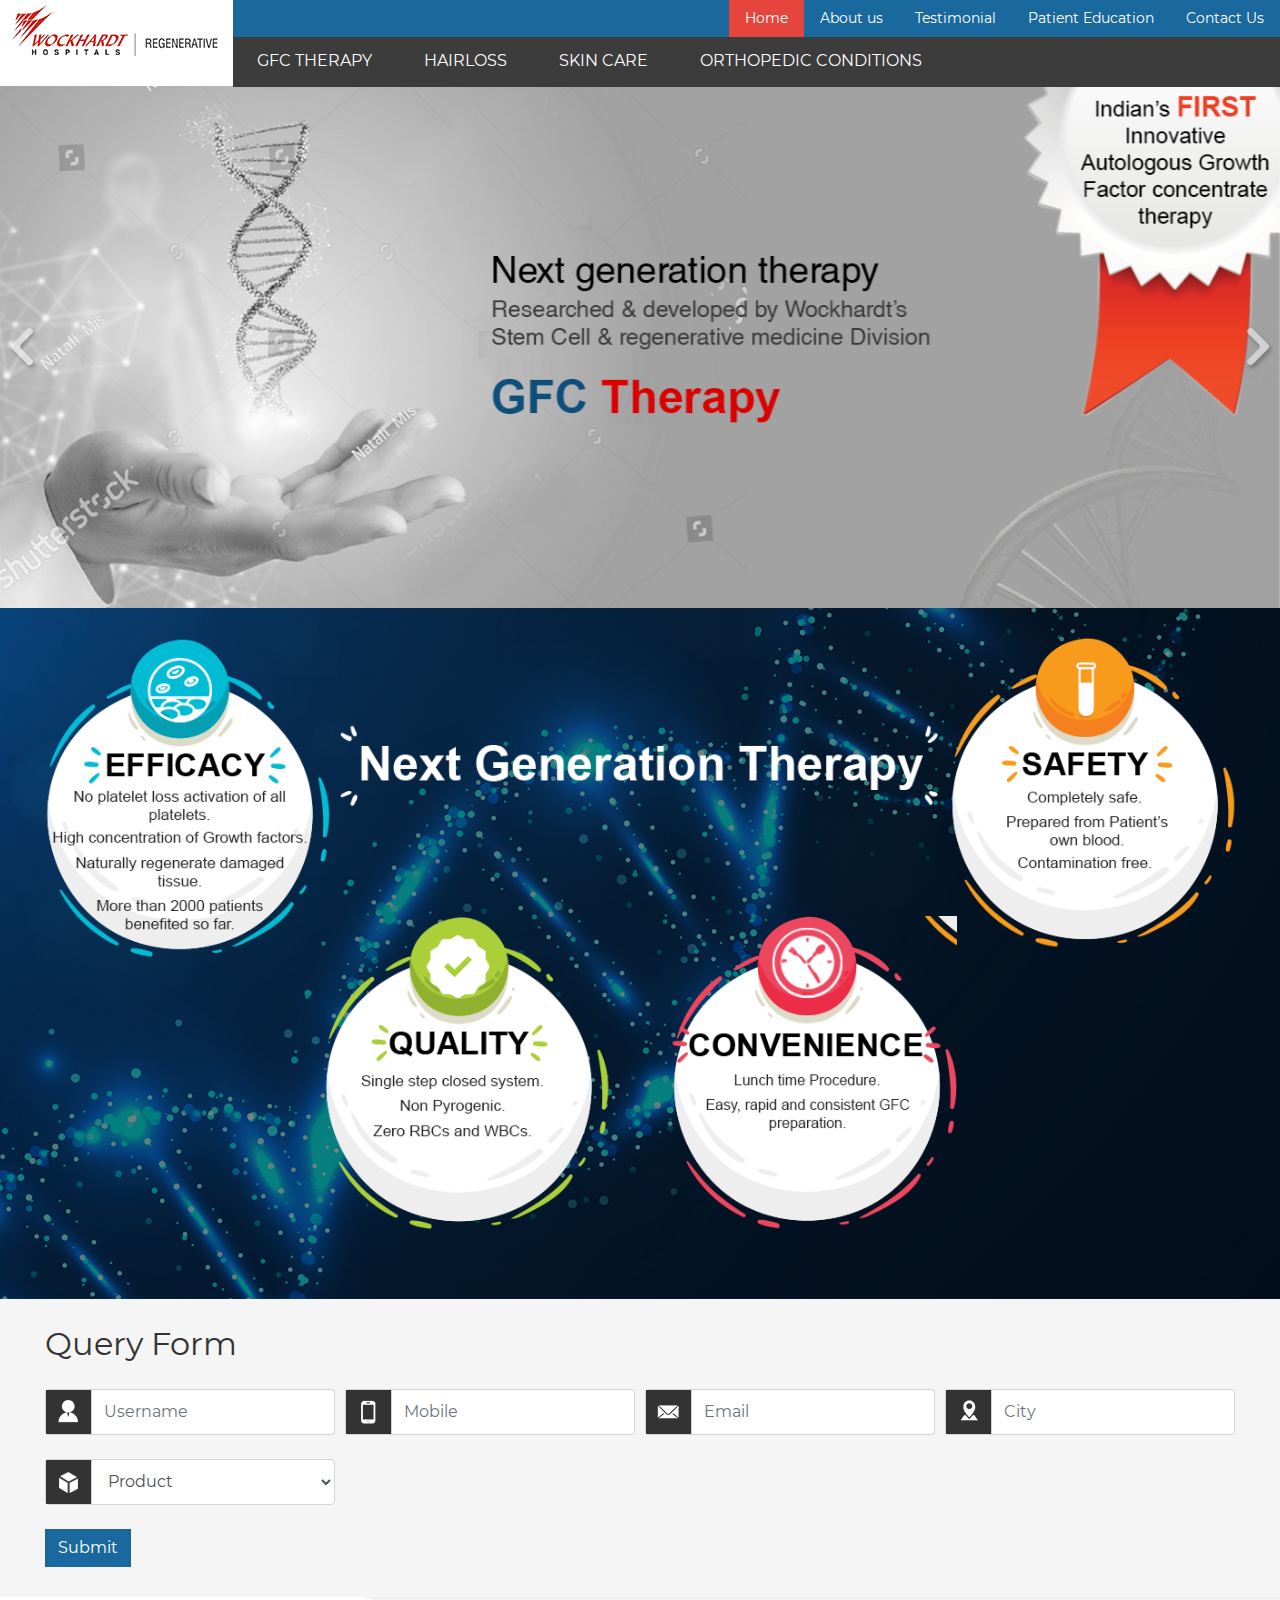
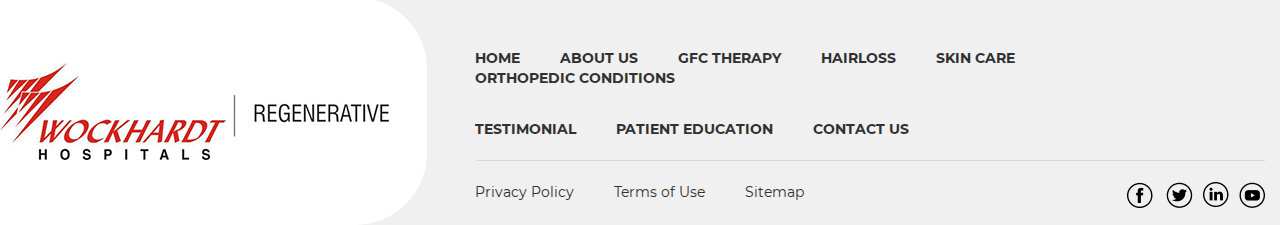
<file: index.html>
<!DOCTYPE html>
<html>
  <head>
    <meta charset="utf-8" />
    <title>Wockhardt</title>

    <link href="css/stylesheet.css" rel="stylesheet" type="text/css" />
  </head>

  <body>
    <nav class="navbar navbar-expand-lg navbar-dark static-top">
      <div class="container-fluid no-gutters">
        <a class="navbar-brand" href="#">
          <img src="./img/home/logo.jpg" alt="" />
        </a>
        <button
          class="navbar-toggler"
          type="button"
          data-toggle="collapse"
          data-target="#navbarResponsive"
          aria-controls="navbarResponsive"
          aria-expanded="false"
          aria-label="Toggle navigation"
        >
          <span class="navbar-toggler-icon"></span>
        </button>
        <div class="collapse navbar-collapse" id="navbarResponsive">
          <ul class="navbar-nav ml-auto">
            <li class="nav-item active ">
              <a class="nav-link" href="index.html" id="navbarDropdown">
                Home
              </a>
              <div class="dropdown-menu" aria-labelledby="navbarDropdown">
                <a class="dropdown-item" href="01gfc-therapy.html"
                  >GFC THERAPY</a
                >
                <a class="dropdown-item" href="#">HAIRLOSS</a>
                <a class="dropdown-item" href="#">SKIN CARE</a>
                <a class="dropdown-item" href="#">ORTHOPEDIC CONDITIONS</a>
              </div>
            </li>

            <li class="nav-item">
              <a class="nav-link" href="#">About us</a>
            </li>
            <li class="nav-item">
              <a class="nav-link" href="#">Testimonial</a>
            </li>
            <li class="nav-item">
              <a class="nav-link" href="#">Patient Education</a>
            </li>
            <li class="nav-item">
              <a class="nav-link" href="#">Contact Us</a>
            </li>
          </ul>
        </div>
      </div>
    </nav>
    <div
      id="carouselExampleControls"
      class="carousel slide"
      data-ride="carousel"
    >
      <div class="carousel-inner">
        <div class="carousel-item active">
          <img
            class="d-block w-100"
            src="./img/home/Banner01.png"
            alt="First slide"
          />
        </div>
        <div class="carousel-item">
          <img
            class="d-block w-100"
            src="./img/home/Banner02.png"
            alt="First slide"
          />
        </div>
        <div class="carousel-item">
          <img
            class="d-block w-100"
            src="./img/home/Banner03.png"
            alt="First slide"
          />
        </div>
        <div class="carousel-item">
          <img
            class="d-block w-100"
            src="./img/home/Banner04.png"
            alt="First slide"
          />
        </div>
      </div>
      <a
        class="carousel-control-prev"
        href="#carouselExampleControls"
        role="button"
        data-slide="prev"
        ><img src="./img/home/Previous.png" alt="Previous" />
        <!-- <span class="carousel-control-prev-icon" aria-hidden="true"></span> -->
        <span class="sr-only">Previous</span>
      </a>
      <a
        class="carousel-control-next"
        href="#carouselExampleControls"
        role="button"
        data-slide="next"
        ><img src="./img/home/Next.png" alt="Next" />
        <!-- <span class="carousel-control-next-icon" aria-hidden="true"></span> -->
        <span class="sr-only">Next</span>
      </a>
    </div>
    <div class="container-fluid next-gen-therapy">
      <!-- <img
        src="./img/home/HomePageGFC_Crops.png"
        class="img-fluid"
        alt="Responsive image"
      /> -->
      <div class="text1 col-md-6">
        <img
          src="./img/home/NG_Therapy.png"
          class="img-fluid"
          alt="Responsive image"
        />
      </div>
      <div class="img1 col-md-3">
        <img
          src="./img/home/NG_Therapy_01.png"
          class="img-fluid"
          alt="Responsive image"
        />
      </div>
      <div class="img2 col-md-3">
        <img
          src="./img/home/NG_Therapy_02.png"
          class="img-fluid"
          alt="Responsive image"
        />
      </div>
      <div class="img3 col-md-3">
        <img
          src="./img/home/NG_Therapy_03.png"
          class="img-fluid"
          alt="Responsive image"
        />
      </div>
      <div class="img4 col-md-3">
        <img
          src="./img/home/NG_Therapy_04.png"
          class="img-fluid"
          alt="Responsive image"
        />
      </div>
    </div>
    <div class="container-fluid query-form">
      <form class="col-md-12">
        <h2>Query Form</h2>
        <div class="form-row">
          <div class="form-group col-md-3">
            <!-- <label for="inputEmail4">Email</label> -->
            <div class="input-group mb-2">
              <div class="input-group-prepend">
                <div class="input-group-text">
                  <img src="./img/home/HomePageGFC_Crops_22.jpg" alt="Name" />
                </div>
              </div>
              <input
                type="text"
                class="form-control"
                id="inlineFormInputGroup"
                placeholder="Username"
              />
            </div>
          </div>
          <div class="form-group col-md-3">
            <!-- <label for="inputEmail4">Email</label> -->
            <div class="input-group mb-2">
              <div class="input-group-prepend">
                <div class="input-group-text">
                  <img src="./img/home/HomePageGFC_Crops_24.jpg" alt="Mobile" />
                </div>
              </div>
              <input
                type="text"
                class="form-control"
                id="inlineFormInputGroup"
                placeholder="Mobile"
              />
            </div>
          </div>
          <div class="form-group col-md-3">
            <!-- <label for="inputEmail4">Email</label> -->
            <div class="input-group mb-2">
              <div class="input-group-prepend">
                <div class="input-group-text">
                  <img src="./img/home/HomePageGFC_Crops_26.jpg" alt="Email" />
                </div>
              </div>
              <input
                type="text"
                class="form-control"
                id="inlineFormInputGroup"
                placeholder="Email"
              />
            </div>
          </div>
          <div class="form-group col-md-3">
            <!-- <label for="inputEmail4">Email</label> -->
            <div class="input-group mb-2">
              <div class="input-group-prepend">
                <div class="input-group-text">
                  <img src="./img/home/HomePageGFC_Crops_28.jpg" alt="City" />
                </div>
              </div>
              <input
                type="text"
                class="form-control"
                id="inlineFormInputGroup"
                placeholder="City"
              />
            </div>
          </div>
          <div class="form-group col-md-3">
            <!-- <label for="inputEmail4">Email</label> -->
            <div class="input-group mb-2">
              <div class="input-group-prepend">
                <div class="input-group-text">
                  <img
                    src="./img/home/HomePageGFC_Crops_34.jpg"
                    alt="Product"
                  />
                </div>
              </div>

              <select class="form-control" id="exampleFormControlSelect1">
                <option value="0">Product</option>
                <option>1</option>
                <option>2</option>
                <option>3</option>
                <option>4</option>
                <option>5</option>
              </select>
            </div>
          </div>
        </div>
        <button type="submit" class="btn btn-primary">Submit</button>
      </form>
    </div>
    <!-- Footer -->
    <footer>
      <div class="footer-logo col-md-4">
        <img src="./img/home/footer-logo.jpg" class="img-fluid" alt="" />
      </div>
      <div class="col-md-8 footer-links">
        <div class="d-flex flex-wrap list-1">
          <a class="nav-link" href="#">
            HOME
          </a>
          <a class="nav-link" href="#">ABOUT US</a>
          <a class="nav-link" href="#">GFC THERAPY</a>
          <a class="nav-link" href="#">HAIRLOSS</a>
          <a class="nav-link" href="#">SKIN CARE</a>
          <a class="nav-link" href="#">ORTHOPEDIC CONDITIONS</a>
        </div>
        <div class="d-flex flex-wrap list-2">
          <a class="nav-link" href="#">TESTIMONIAL</a>
          <a class="nav-link" href="#">PATIENT EDUCATION</a>
          <a class="nav-link" href="#">CONTACT US</a>
        </div>
        <hr />

        <div class="row list-3">
          <div class="col-md-6">
            <div class="d-flex justify-content-start">
              <a class="nav-link" href="#">Privacy Policy</a>
              <a class="nav-link" href="#">Terms of Use</a>
              <a class="nav-link" href="#">Sitemap</a>
            </div>
          </div>
          <div class="col-md-6">
            <div class="d-flex justify-content-end social-media-links">
              <a class="nav-link" href="#">
                <img src="./img/home/HomePageGFC_Crops_49.jpg" alt="" />
              </a>
              <a class="nav-link" href="#">
                <img src="./img/home/HomePageGFC_Crops_51.jpg" alt="" />
              </a>
              <a class="nav-link" href="#">
                <img src="./img/home/HomePageGFC_Crops_53.jpg" alt="" />
              </a>
              <a class="nav-link" href="#">
                <img src="./img/home/HomePageGFC_Crops_55.jpg" alt="" />
              </a>
            </div>
          </div>
        </div>
      </div>
    </footer>

    <script src="libs/jquery/dist/jquery.slim.min.js"></script>
    <script src="./libs/popper.js/dist/umd/popper.min.js"></script>
    <script src="./libs/bootstrap-4.3.1/js/bootstrap.bundle.min.js"></script>
  </body>
</html>
</file>
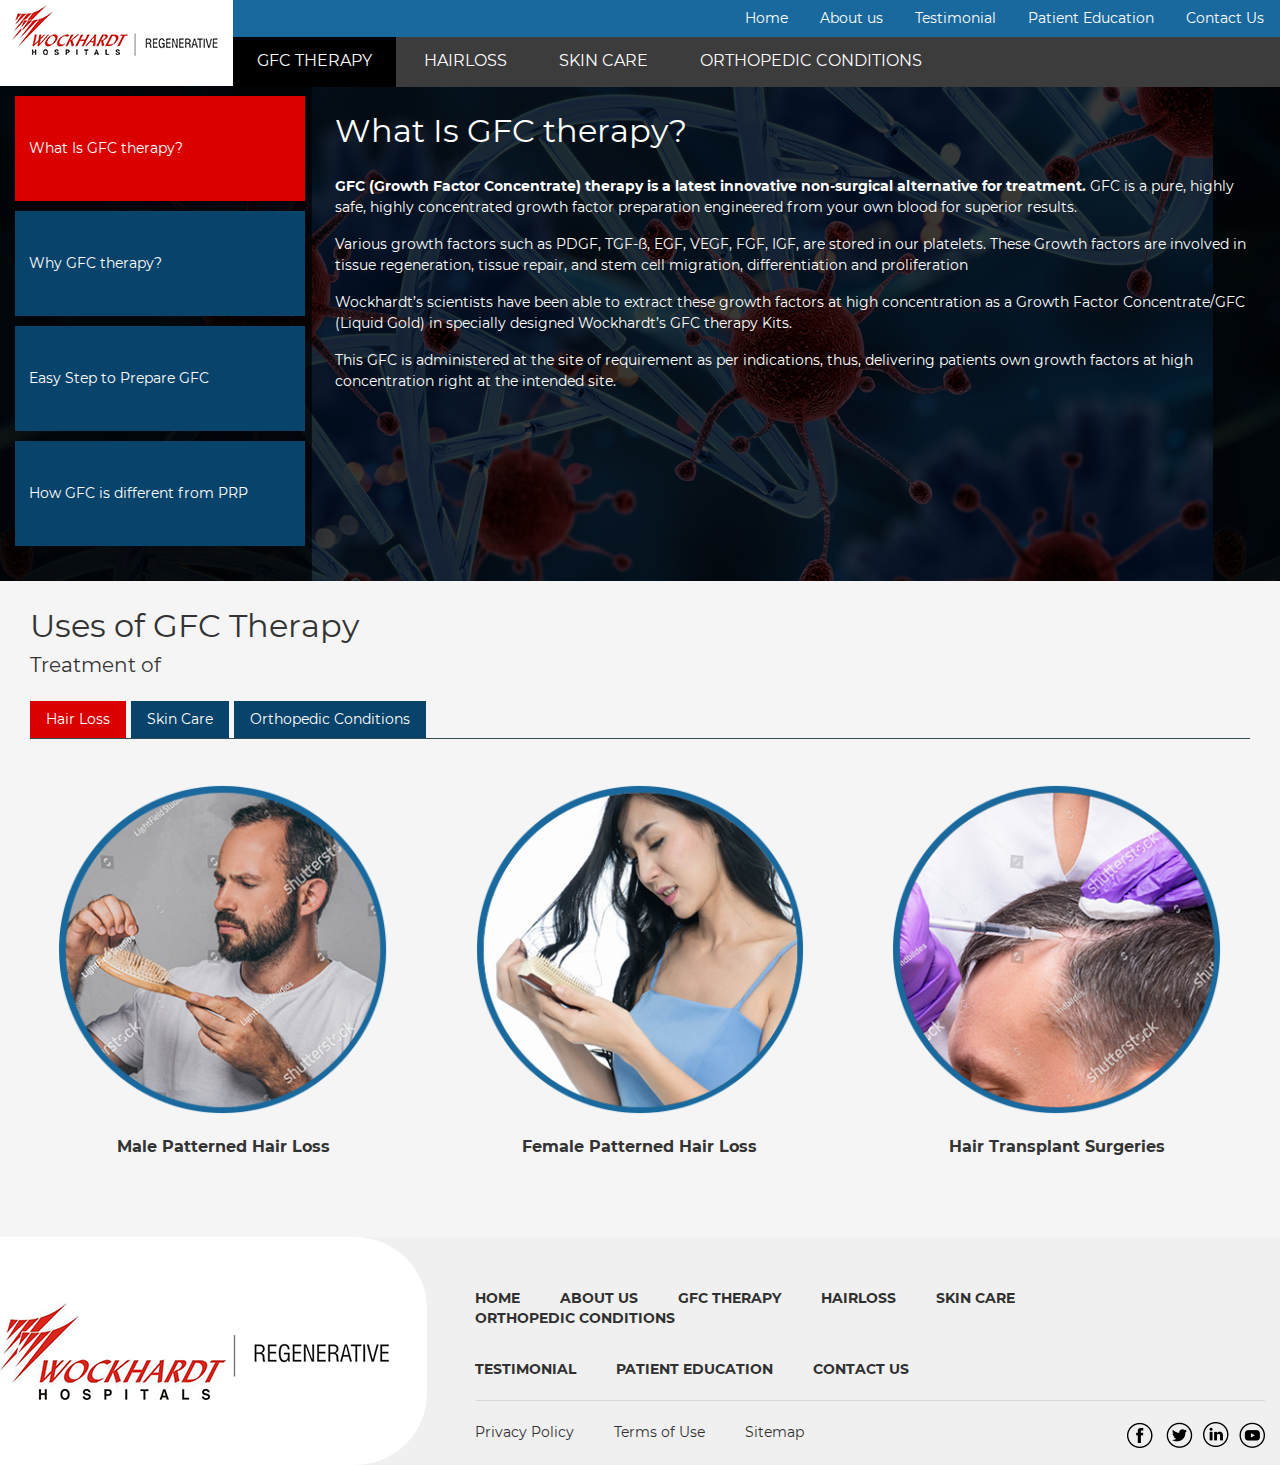
<file: 01gfc-therapy.html>
﻿<!DOCTYPE html>
<html>
  <head>
    <meta charset="utf-8" />
    <title>Wockhardt</title>

    <link href="css/stylesheet.css" rel="stylesheet" type="text/css" />
  </head>

  <body>
    <nav class="navbar navbar-expand-lg navbar-dark static-top">
      <div class="container-fluid no-gutters">
        <a class="navbar-brand" href="#">
          <img src="./img/home/logo.jpg" alt="" />
        </a>
        <button
          class="navbar-toggler"
          type="button"
          data-toggle="collapse"
          data-target="#navbarResponsive"
          aria-controls="navbarResponsive"
          aria-expanded="false"
          aria-label="Toggle navigation"
        >
          <span class="navbar-toggler-icon"></span>
        </button>
        <div class="collapse navbar-collapse" id="navbarResponsive">
          <ul class="navbar-nav ml-auto">
            <li class="nav-item ">
              <a class="nav-link" href="index.html" id="navbarDropdown">
                Home
              </a>
              <div class="dropdown-menu" aria-labelledby="navbarDropdown">
                <a class="dropdown-item active" href="01gfc-therapy.html"
                  >GFC THERAPY</a
                >
                <a class="dropdown-item" href="#">HAIRLOSS</a>
                <a class="dropdown-item" href="#">SKIN CARE</a>
                <a class="dropdown-item" href="#">ORTHOPEDIC CONDITIONS</a>
              </div>
            </li>

            <li class="nav-item">
              <a class="nav-link" href="#">About us</a>
            </li>
            <li class="nav-item">
              <a class="nav-link" href="#">Testimonial</a>
            </li>
            <li class="nav-item">
              <a class="nav-link" href="#">Patient Education</a>
            </li>
            <li class="nav-item">
              <a class="nav-link" href="#">Contact Us</a>
            </li>
          </ul>
        </div>
      </div>
    </nav>
    <div class="bd-example-tabs-1 container-fluid">
      <div class="row">
        <div class="col-3">
          <div
            class="nav flex-column nav-pills"
            id="v-pills-tab"
            role="tablist"
            aria-orientation="vertical"
          >
            <a
              class="nav-link  active show"
              id="v-pills-home-tab"
              data-toggle="pill"
              href="#v-pills-home"
              role="tab"
              aria-controls="v-pills-home"
              aria-selected="true"
              >What Is GFC therapy?</a
            >
            <a
              class="nav-link"
              id="v-pills-profile-tab"
              data-toggle="pill"
              href="#v-pills-profile"
              role="tab"
              aria-controls="v-pills-profile"
              aria-selected="false"
              >Why GFC therapy?</a
            >
            <a
              class="nav-link "
              id="v-pills-messages-tab"
              data-toggle="pill"
              href="#v-pills-messages"
              role="tab"
              aria-controls="v-pills-messages"
              aria-selected="false"
              >Easy Step to Prepare GFC</a
            >
            <!-- <a
              class="nav-link"
              id="v-pills-settings-tab"
              data-toggle="pill"
              href="#v-pills-settings"
              role="tab"
              aria-controls="v-pills-settings"
              aria-selected="false"
              >Uses of GFC Therapy</a
            > -->
            <a
              class="nav-link"
              id="tab5-tab"
              data-toggle="pill"
              href="#tab5"
              role="tab"
              aria-controls="tab5"
              aria-selected="false"
              >How GFC is different from PRP</a
            >
          </div>
        </div>
        <div class="col-9">
          <div class="tab-content" id="v-pills-tabContent">
            <div
              class="tab-pane  active show"
              id="v-pills-home"
              role="tabpanel"
              aria-labelledby="v-pills-home-tab"
            >
              <h2>What Is GFC therapy?</h2>
              <p>
                <strong
                  >GFC (Growth Factor Concentrate) therapy is a latest
                  innovative non-surgical alternative for treatment.</strong
                >
                GFC is a pure, highly safe, highly concentrated growth factor
                preparation engineered from your own blood for superior results.
              </p>
              <p>
                Various growth factors such as PDGF, TGF-ß, EGF, VEGF, FGF, IGF,
                are stored in our platelets. These Growth factors are involved
                in tissue regeneration, tissue repair, and stem cell migration,
                differentiation and proliferation
              </p>
              <p>
                Wockhardt’s scientists have been able to extract these growth
                factors at high concentration as a Growth Factor Concentrate/GFC
                (Liquid Gold) in specially designed Wockhardt’s GFC therapy
                Kits.
              </p>
              <p>
                This GFC is administered at the site of requirement as per
                indications, thus, delivering patients own growth factors at
                high concentration right at the intended site.
              </p>
            </div>
            <div
              class="tab-pane fade"
              id="v-pills-profile"
              role="tabpanel"
              aria-labelledby="v-pills-profile-tab"
            >
              <div class="row custom-card">
                <div class="col-md-4">
                  <div class="tab-card ml-3">
                    <img
                      class="card-img-top"
                      src="./img/GFC_therapy/Tab02_Icon01.png"
                      alt="Card image cap"
                    />
                    <div class="card-body rounded">
                      <h5 class="card-title">Next Generation Therapy</h5>
                      <ul class="card-text">
                        <li>Latest, Innovative</li>
                        <li>
                          Researched & Developed in India in FDA Approved
                          facility
                        </li>
                      </ul>
                    </div>
                  </div>
                </div>
                <div class="col-md-4">
                  <div class="tab-card">
                    <img
                      class="card-img-top"
                      src="./img/GFC_therapy/Tab02_Icon02.png"
                      alt="Card image cap"
                    />
                    <div class="card-body rounded">
                      <h5 class="card-title">Efficacy</h5>
                      <ul class="card-text">
                        <li>No platelet loss as all platelets are activated</li>
                        <li>
                          High concentration of Growth factors
                        </li>
                        <li>
                          Naturally regenerate damaged tissue
                        </li>
                        <li>
                          More than 2000 patients benefited so far
                        </li>
                      </ul>
                    </div>
                  </div>
                </div>
                <div class="col-md-4">
                  <div class="tab-card mr-3">
                    <img
                      class="card-img-top"
                      src="./img/GFC_therapy/Tab02_Icon03.png"
                      alt="Card image cap"
                    />
                    <div class="card-body rounded">
                      <h5 class="card-title">Safety</h5>
                      <ul class="card-text">
                        <li>Completely safe</li>
                        <li>Prepared from Patient’s own blood</li>
                        <li>
                          Contamination free
                        </li>
                      </ul>
                    </div>
                  </div>
                </div>

                <div class="col-md-4">
                  <div class="tab-card ml-3 mt-6">
                    <img
                      class="card-img-top"
                      src="./img/GFC_therapy/Tab02_Icon04.png"
                      alt="Card image cap"
                    />
                    <div class="card-body rounded h-150">
                      <h5 class="card-title">Quality</h5>
                      <ul class="card-text">
                        <li>Single step closed system</li>
                        <li>
                          Non Pyrogenic
                        </li>
                        <li>
                          Zero RBC<small>s</small> and WBC<small>s</small>
                        </li>
                      </ul>
                    </div>
                  </div>
                </div>
                <div class="col-md-4">
                  <div class="tab-card mt-6">
                    <img
                      class="card-img-top"
                      src="./img/GFC_therapy/Tab02_Icon05.png"
                      alt="Card image cap"
                    />
                    <div class="card-body rounded h-150">
                      <h5 class="card-title">Convenience</h5>
                      <ul class="card-text">
                        <li>Lunch time Procedure</li>
                        <li>
                          Easy, rapid and consistent GFC preparation
                        </li>
                      </ul>
                    </div>
                  </div>
                </div>
                <div class="col-md-4">
                  <div class="tab-card mr-3 mt-6">
                    <img
                      class="card-img-top"
                      src="./img/GFC_therapy/Tab02_Icon06.png"
                      alt="Card image cap"
                    />
                    <div class="card-body rounded h-150">
                      <h5 class="card-title">Stability</h5>
                      <ul class="card-text">
                        <li>
                          GFC once prepared is stable for 8 hrs at room
                          temperature & in refrigerator at 4&#8451; for 7
                          days.
                        </li>
                      </ul>
                    </div>
                  </div>
                </div>
              </div>
            </div>
            <div
              class="tab-pane fade"
              id="v-pills-messages"
              role="tabpanel"
              aria-labelledby="v-pills-messages-tab"
            >
              <div class="row custom-card variation-2">
                <div class="col-md-3">
                  <div class="tab-card">
                    <img
                      class="card-img-top"
                      src="./img/GFC_therapy/Tab03_Icon01.png"
                      alt="Card image cap"
                    />
                    <div class="card-body rounded">
                      <h5 class="card-title">Collection of Blood</h5>
                      <p class="card-text">
                        Collect 7-8 ml blood in the given vacutainers
                      </p>
                    </div>
                  </div>
                </div>
                <div class="col-md-3">
                  <div class="tab-card">
                    <img
                      class="card-img-top"
                      src="./img/GFC_therapy/Tab03_Icon02.png"
                      alt="Card image cap"
                    />
                    <div class="card-body rounded">
                      <h5 class="card-title">Activation of Platelets</h5>
                      <p class="card-text">
                        Mix by ineverting gently 6-10 times and allow to stand
                        upright for 30 mins
                      </p>
                    </div>
                  </div>
                </div>
                <div class="col-md-3">
                  <div class="tab-card">
                    <img
                      class="card-img-top"
                      src="./img/GFC_therapy/Tab03_Icon03.png"
                      alt="Card image cap"
                    />
                    <div class="card-body rounded">
                      <h5 class="card-title">Separation of GFC</h5>
                      <p class="card-text">
                        Centrifuge 2 tubes at 3400 rpm for 10mins. Tubes should
                        be counter balanced before placing in centrifuge
                      </p>
                    </div>
                  </div>
                </div>

                <div class="col-md-3">
                  <div class="tab-card">
                    <img
                      class="card-img-top"
                      src="./img/GFC_therapy/Tab03_Icon04.png"
                      alt="Card image cap"
                    />
                    <div class="card-body rounded">
                      <h5 class="card-title">Collection of GFC</h5>
                      <p class="card-text">
                        At the point of collecting Growth Factor Concentrate
                        (GFC) from the 2 tubes, invert the tube to allow the GFC
                        to collect at the cap of the tube. Insert the needle of
                        collecting syrings into the cap. Tip of the needle
                        should be just under the cap to allow maximum recovery
                        of GFC
                      </p>
                    </div>
                  </div>
                </div>
              </div>
            </div>
            <div
              class="tab-pane fade"
              id="v-pills-settings"
              role="tabpanel"
              aria-labelledby="v-pills-settings-tab"
            >
              <h2>Uses of GFC Therapy</h2>
              <p>
                Eu dolore ea ullamco dolore Lorem id cupidatat excepteur
                reprehenderit consectetur elit id dolor proident in cupidatat
                officia. Voluptate excepteur commodo labore nisi cillum duis
                aliqua do. Aliqua amet qui mollit consectetur nulla mollit velit
                aliqua veniam nisi id do Lorem deserunt amet. Culpa ullamco sit
                adipisicing labore officia magna elit nisi in aute tempor
                commodo eiusmod.
              </p>
            </div>
            <div
              class="tab-pane fade"
              id="tab5"
              role="tabpanel"
              aria-labelledby="tab5-tab"
            >
              <table class="table table-striped">
                <thead>
                  <tr>
                    <th scope="col">Parameters</th>
                    <th scope="col">PRP</th>
                    <th scope="col">GFC</th>
                  </tr>
                </thead>
                <tbody>
                  <tr>
                    <th scope="row">Prepared from patient’s Blood</th>
                    <td>Yes</td>
                    <td>Yes</td>
                  </tr>
                  <tr>
                    <th scope="row">Final outcome is</th>
                    <td>Platelets with some unwanted cells</td>
                    <td>
                      Only High Concentration of Growth factors derived from
                      Platelet activation
                    </td>
                  </tr>
                  <tr>
                    <th scope="row">Centrifugation</th>
                    <td>
                      Once or twice It’s a first step to separate Platelets
                    </td>
                    <td>
                      Only once Post Platelet activation- No platelet loss
                    </td>
                  </tr>
                  <tr>
                    <th scope="row">Platelet loss</th>
                    <td>Yes</td>
                    <td>No</td>
                  </tr>
                  <tr>
                    <th scope="row">Complexity of Procedure</th>
                    <td>Complex</td>
                    <td>Simple</td>
                  </tr>
                  <tr>
                    <th scope="row">Operator Dependent variation in out put</th>
                    <td>High</td>
                    <td>None</td>
                  </tr>
                  <tr>
                    <th scope="row">Output Stability</th>
                    <td>To be used Immediately</td>
                    <td>8 hrs at room temperature 7 days- at 4&#8451;</td>
                  </tr>
                  <tr>
                    <th scope="row">Results</th>
                    <td>Variable & take longer time</td>
                    <td>Optimum & take less time</td>
                  </tr>
                  <tr>
                    <th scope="row">Number of session's required</th>
                    <td>More</td>
                    <td>Less</td>
                  </tr>
                  <tr>
                    <th scope="row">Pain & inflammation</th>
                    <td>Moderate Chance</td>
                    <td>Very Low Chance as contains Zero RBCs & WBCs</td>
                  </tr>
                  <tr>
                    <th scope="row">Risk of infection</th>
                    <td>Present</td>
                    <td>Not present as completely sterile</td>
                  </tr>
                </tbody>
              </table>
            </div>
          </div>
        </div>
      </div>
    </div>

    <div class="bd-example-tabs-2 container-fluid">
      <div class="col-md-12">
        <h2 class="mb-0">Uses of GFC Therapy</h2>
        <h5 class="mb-4">Treatment of</h5>
        <ul class="nav nav-pills mb-3" id="pills-tab" role="tablist">
          <li class="nav-item">
            <a
              class="nav-link active"
              id="pills-home-tab"
              data-toggle="pill"
              href="#pills-home"
              role="tab"
              aria-controls="pills-home"
              aria-selected="true"
              >Hair Loss</a
            >
          </li>
          <li class="nav-item">
            <a
              class="nav-link"
              id="pills-profile-tab"
              data-toggle="pill"
              href="#pills-profile"
              role="tab"
              aria-controls="pills-profile"
              aria-selected="false"
              >Skin Care</a
            >
          </li>
          <li class="nav-item">
            <a
              class="nav-link "
              id="pills-contact-tab"
              data-toggle="pill"
              href="#pills-contact"
              role="tab"
              aria-controls="pills-contact"
              aria-selected="false"
              >Orthopedic Conditions</a
            >
          </li>
        </ul>
        <div class="tab-content uses-gfc-therapy-tab" id="pills-tabContent">
          <div
            class="tab-pane fade  active show"
            id="pills-home"
            role="tabpanel"
            aria-labelledby="pills-home-tab"
          >
            <div class="row">
              <div class="col-md-4">
                <div class="tab-card">
                  <img
                    class="card-img-top img-fluid"
                    src="./img/GFC_therapy/HairLoss_img01.png"
                    alt="Male Patterned Hair Loss"
                  />
                  <div class="card-body">
                    <p class="card-text text-center">
                      Male Patterned Hair Loss
                    </p>
                  </div>
                </div>
              </div>
              <div class="col-md-4">
                <div class="tab-card">
                  <img
                    class="card-img-top img-fluid"
                    src="./img/GFC_therapy/HairLoss_img02.png"
                    alt="Female Patterned Hair Loss"
                  />
                  <div class="card-body">
                    <p class="card-text text-center">
                      Female Patterned Hair Loss
                    </p>
                  </div>
                </div>
              </div>
              <div class="col-md-4">
                <div class="tab-card">
                  <img
                    class="card-img-top img-fluid"
                    src="./img/GFC_therapy/HairLoss_img03.png"
                    alt="Hair Transplant Surgeries"
                  />
                  <div class="card-body">
                    <p class="card-text text-center">
                      Hair Transplant Surgeries
                    </p>
                  </div>
                </div>
              </div>
            </div>
          </div>
          <div
            class="tab-pane fade"
            id="pills-profile"
            role="tabpanel"
            aria-labelledby="pills-profile-tab"
          >
            <div class="row">
              <div class="col-md-4">
                <div class="tab-card">
                  <img
                    class="card-img-top img-fluid"
                    src="./img/GFC_therapy/SkinCare_Img01.png"
                    alt="Male Patterned Hair Loss"
                  />
                  <div class="card-body">
                    <p class="card-text text-center">
                      Facial Rejuvenation
                    </p>
                  </div>
                </div>
              </div>
              <div class="col-md-4">
                <div class="tab-card">
                  <img
                    class="card-img-top img-fluid"
                    src="./img/GFC_therapy/SkinCare_Img02.png"
                    alt="Female Patterned Hair Loss"
                  />
                  <div class="card-body">
                    <p class="card-text text-center">
                      Acne scar
                    </p>
                  </div>
                </div>
              </div>
              <div class="col-md-4">
                <div class="tab-card">
                  <img
                    class="card-img-top img-fluid"
                    src="./img/GFC_therapy/SkinCare_Img03.png"
                    alt="Hair Transplant Surgeries"
                  />
                  <div class="card-body">
                    <p class="card-text text-center">
                      Hyperpigmentation<br />
                      Melsma/dark circles
                    </p>
                  </div>
                </div>
              </div>
            </div>
          </div>
          <div
            class="tab-pane fade"
            id="pills-contact"
            role="tabpanel"
            aria-labelledby="pills-contact-tab"
          >
            <div class="row">
              <div class="col-md-4">
                <ul class="custom-list list-unstyled">
                  <li>Osteoarthritis</li>
                  <li>
                    Tendinopathy
                    <div class="custom-list-child">
                      <ul class="list-unstyled  ">
                        <li>Lateral Epicondylitis</li>
                        <li>Patellar Tendinopathy</li>
                        <li>Achilles Tendinopathy</li>
                        <li>Rotator Cuff Tendinopathy</li>
                        <li>Plantar Fasciitis</li>
                      </ul>
                    </div>
                  </li>
                </ul>
              </div>
              <div class="col-md-8">
                <ul class="custom-list custom-list list-unstyled">
                  <li>
                    Other Potential uses

                    <div class="row custom-list-child">
                      <ul class="list-unstyled col-md-6">
                        <li>Fracture and Nonunion Management</li>
                        <li>Rotator Cuff Repair</li>
                        <li>Achilles Tendon Repair</li>
                        <li>Ankle Sprains</li>
                      </ul>
                      <ul class="list-unstyled col-md-6">
                        <li>Muscle Injuries</li>
                        <li>Anterior cruciate ligament reconstruction</li>
                        <li>Sports Medicine</li>
                      </ul>
                    </div>
                  </li>
                </ul>
              </div>
            </div>
          </div>
        </div>
      </div>
    </div>

    <!-- Footer -->
    <footer>
      <div class="footer-logo col-md-4">
        <img src="./img/home/footer-logo.jpg" class="img-fluid" alt="" />
      </div>
      <div class="col-md-8 footer-links">
        <div class="d-flex flex-wrap list-1">
          <a class="nav-link" href="#">
            HOME
          </a>
          <a class="nav-link" href="#">ABOUT US</a>
          <a class="nav-link" href="#">GFC THERAPY</a>
          <a class="nav-link" href="#">HAIRLOSS</a>
          <a class="nav-link" href="#">SKIN CARE</a>
          <a class="nav-link" href="#">ORTHOPEDIC CONDITIONS</a>
        </div>
        <div class="d-flex flex-wrap list-2">
          <a class="nav-link" href="#">TESTIMONIAL</a>
          <a class="nav-link" href="#">PATIENT EDUCATION</a>
          <a class="nav-link" href="#">CONTACT US</a>
        </div>
        <hr />

        <div class="row list-3">
          <div class="col-md-6">
            <div class="d-flex justify-content-start">
              <a class="nav-link" href="#">Privacy Policy</a>
              <a class="nav-link" href="#">Terms of Use</a>
              <a class="nav-link" href="#">Sitemap</a>
            </div>
          </div>
          <div class="col-md-6">
            <div class="d-flex justify-content-end social-media-links">
              <a class="nav-link" href="#">
                <img src="./img/home/HomePageGFC_Crops_49.jpg" alt="" />
              </a>
              <a class="nav-link" href="#">
                <img src="./img/home/HomePageGFC_Crops_51.jpg" alt="" />
              </a>
              <a class="nav-link" href="#">
                <img src="./img/home/HomePageGFC_Crops_53.jpg" alt="" />
              </a>
              <a class="nav-link" href="#">
                <img src="./img/home/HomePageGFC_Crops_55.jpg" alt="" />
              </a>
            </div>
          </div>
        </div>
      </div>
    </footer>

    <script src="libs/jquery/dist/jquery.slim.min.js"></script>
    <script src="./libs/popper.js/dist/umd/popper.min.js"></script>
    <script src="./libs/bootstrap-4.3.1/js/bootstrap.bundle.min.js"></script>
  </body>
</html>
</file>
<file: css/stylesheet.css>
@import url(../libs/bootstrap-4.3.1/css/bootstrap.min.css);
/* CSS Document */
/* montserrat-regular - latin */
@font-face {
  font-family: "Montserrat";
  font-style: normal;
  font-weight: 400;
  src: url("../fonts/montserrat-v14-latin-regular.eot");
  /* IE9 Compat Modes */
  src: local("Montserrat Regular"), local("Montserrat-Regular"), url("../fonts/montserrat-v14-latin-regular.eot?#iefix") format("embedded-opentype"), url("../fonts/montserrat-v14-latin-regular.woff2") format("woff2"), url("../fonts/montserrat-v14-latin-regular.woff") format("woff"), url("../fonts/montserrat-v14-latin-regular.ttf") format("truetype"), url("../fonts/montserrat-v14-latin-regular.svg#Montserrat") format("svg");
  /* Legacy iOS */
}
/* montserrat-700 - latin */
@font-face {
  font-family: "Montserrat";
  font-style: normal;
  font-weight: 700;
  src: url("../fonts/montserrat-v14-latin-700.eot");
  /* IE9 Compat Modes */
  src: local("Montserrat Bold"), local("Montserrat-Bold"), url("../fonts/montserrat-v14-latin-700.eot?#iefix") format("embedded-opentype"), url("../fonts/montserrat-v14-latin-700.woff2") format("woff2"), url("../fonts/montserrat-v14-latin-700.woff") format("woff"), url("../fonts/montserrat-v14-latin-700.ttf") format("truetype"), url("../fonts/montserrat-v14-latin-700.svg#Montserrat") format("svg");
  /* Legacy iOS */
}
body {
  font-family: "Montserrat", sans-serif;
  font-size: 14px;
  color: #333;
  box-sizing: border-box;
  -webkit-font-smoothing: antialiased;
  -moz-osx-font-smoothing: grayscale;
  background: #f5f5f5;
}

h1,
h2,
h3,
h4,
h5,
h6 {
  margin: 8px 0;
}

h2 {
  margin-top: 0.8em;
  margin-bottom: 0.8em;
}

.spacer {
  flex: 1;
}

.carousel .carousel-control-next,
.carousel .carousel-control-prev {
  width: 4%;
}

.custom-card.variation-2 .tab-card .card-img-top {
  width: 50%;
}
.custom-card.variation-2 .tab-card .card-title {
  margin: 2.5em 0 0.35em;
}
.custom-card.variation-2 .tab-card .card-text {
  padding-left: 0;
  font-size: 14px;
}
.custom-card.variation-2 .tab-card .card-body {
  min-height: 27em;
}
.custom-card .tab-card {
  margin-top: 70px;
  position: relative;
}
.custom-card .tab-card.mt-6 {
  margin-top: 4em;
}
.custom-card .tab-card .card-img-top {
  width: 23%;
  position: absolute;
  margin: 0 auto;
  left: 0;
  right: 0;
  top: -48px;
}
.custom-card .tab-card .card-title {
  color: #003e67;
  font-weight: 600;
  margin: 0.35em 0 0.35em;
}
.custom-card .tab-card .card-body {
  color: #363636;
  background: #dedede;
  border: 2px solid #565656;
  min-height: 195px;
  padding-bottom: 0;
}
.custom-card .tab-card .card-body.h-150 {
  min-height: 150px;
}
.custom-card .tab-card .card-text {
  padding-left: 15px;
  font-size: 13px;
}

.table {
  width: 100%;
  max-width: 100%;
  margin-bottom: 1rem;
  background-color: #fff;
}
.table thead {
  background: #05253b;
  color: #fff;
}

.navbar {
  background: #1a699e;
}
.navbar .navbar-nav-grey {
  background: #3c3c3c;
}
.navbar .container-fluid {
  padding: 0;
}
.navbar .container-fluid .navbar-brand {
  padding: 0;
  background: #fff;
}
.navbar .nav-item.active .nav-link::after {
  border: 0;
  margin: 0;
}
.navbar .dropdown-menu {
  background: #3c3c3c;
  display: block;
  border-radius: 0;
  border: 0;
}
.navbar .dropdown-menu .dropdown-item {
  color: #fff;
}
.navbar .dropdown-menu .dropdown-item:hover {
  background: transparent;
}
.navbar .dropdown-menu .dropdown-item.active {
  background: #000;
}

.query-form {
  padding-right: 30px;
  padding-left: 30px;
}
.query-form .btn-primary {
  background-color: #1a699e;
  border-color: #1a699e;
  border-radius: 0;
}
.query-form .input-group-text {
  padding: 0;
}
.query-form .form-control {
  height: calc(1.5em + 0.75rem + 10px);
}

.content {
  display: flex;
  margin: 32px auto;
  padding: 0 16px;
  max-width: 960px;
  flex-direction: column;
  align-items: center;
}

.bd-example-tabs-2 .tab-content > .tab-pane .tab-card {
  padding: 2em;
}
.bd-example-tabs-2 .tab-content > .tab-pane .card-text {
  font-size: 16px;
  font-weight: 600;
}
.bd-example-tabs-2 .nav-pills.nav {
  border-bottom: 1px solid #304b54;
}
.bd-example-tabs-2 .nav-pills .nav-item {
  margin-right: 5px;
}
.bd-example-tabs-2 .nav-pills .nav-item .nav-link {
  margin-bottom: 0;
}
.bd-example-tabs-2 .nav-pills .nav-link {
  border-radius: 0;
  color: #fff;
  background: #08436b;
}
.bd-example-tabs-2 .nav-pills .nav-link.active,
.bd-example-tabs-2 .nav-pills .show > .nav-link {
  background: #da0000;
}
.bd-example-tabs-2 .custom-list {
  margin-bottom: 0;
}
.bd-example-tabs-2 .custom-list > li {
  background: url(../img/GFC_therapy/Bullet01.png);
  background-repeat: no-repeat;
  padding-left: 45px;
  padding-top: 9px;
  line-height: normal;
  font-weight: 600;
  font-size: 1.1em;
  padding-bottom: 25px;
}
.bd-example-tabs-2 .custom-list > li .custom-list-child {
  padding-top: 20px;
}
.bd-example-tabs-2 .custom-list > li .custom-list-child > ul > li {
  background: url(../img/GFC_therapy/SubBullet.png);
  background-repeat: no-repeat;
  padding-left: 35px;
  padding-bottom: 13px;
  padding-top: 7px;
}

.bd-example-tabs-1 {
  background: url("../img/GFC_therapy/GFC_Therapy_Banner.png");
  background-size: contain;
  padding-bottom: 25px;
}
.bd-example-tabs-1 .tab-content > .tab-pane {
  color: #fff;
}
.bd-example-tabs-1 .nav-pills .nav-link {
  border-radius: 0;
  color: #fff;
  padding: 3em 1em;
  background: #08436b;
  margin: 5px 0 5px 0;
}
.bd-example-tabs-1 .nav-pills .nav-link:first-child {
  margin-top: 10px;
}
.bd-example-tabs-1 .nav-pills .nav-link:last-child {
  margin-bottom: 10px;
}
.bd-example-tabs-1 .nav-pills .nav-link.active,
.bd-example-tabs-1 .nav-pills .show > .nav-link {
  background: #da0000;
}

.next-gen-therapy {
  position: relative;
  background: url("../img/home/HomePageGFC_Crops.png");
  background-repeat: no-repeat;
  height: 691px;
  background-position: top;
  background-size: cover;
}
.next-gen-therapy .text1,
.next-gen-therapy .img1,
.next-gen-therapy .img2,
.next-gen-therapy .img3,
.next-gen-therapy .img4 {
  position: absolute;
  top: 0;
}
.next-gen-therapy .text1 {
  top: 8em;
  left: 0;
  right: 0;
  margin: 0 auto;
  width: 637px;
}
.next-gen-therapy .img1 {
  left: 2em;
  top: 2em;
}
.next-gen-therapy .img2 {
  right: 2em;
  top: 2em;
}
.next-gen-therapy .img3 {
  top: 22em;
  left: 22em;
}
.next-gen-therapy .img4 {
  top: 22em;
  right: 22em;
}

svg.material-icons {
  height: 24px;
  width: auto;
}

svg.material-icons:not(:last-child) {
  margin-right: 8px;
}

.card svg.material-icons path {
  fill: #888;
}

.card-container {
  display: flex;
  flex-wrap: wrap;
  justify-content: center;
  margin-top: 16px;
}

.card {
  border-radius: 4px;
  border: 1px solid #eee;
  background-color: #fafafa;
  height: 40px;
  width: 200px;
  margin: 0 8px 16px;
  padding: 16px;
  display: flex;
  flex-direction: row;
  justify-content: center;
  align-items: center;
  transition: all 0.2s ease-in-out;
  line-height: 24px;
}

.card-container .card:not(:last-child) {
  margin-right: 0;
}

.card.card-small {
  height: 16px;
  width: 168px;
}

.card-container .card:not(.highlight-card) {
  cursor: pointer;
}

.card-container .card:not(.highlight-card):hover {
  transform: translateY(-3px);
  box-shadow: 0 4px 17px rgba(0, 0, 0, 0.35);
}

.card-container .card:not(.highlight-card):hover .material-icons path {
  fill: #696767;
}

.card.highlight-card {
  background-color: #1976d2;
  color: white;
  font-weight: 600;
  border: none;
  width: auto;
  min-width: 30%;
  position: relative;
}

.card.card.highlight-card span {
  margin-left: 60px;
}

svg#rocket {
  width: 80px;
  position: absolute;
  left: -10px;
  top: -24px;
}

svg#rocket-smoke {
  height: 100vh;
  position: absolute;
  top: 10px;
  right: 180px;
  z-index: -10;
}

a,
a:visited,
a:hover {
  color: #1976d2;
  text-decoration: none;
}

a:hover {
  color: #125699;
}

.terminal {
  position: relative;
  width: 80%;
  max-width: 600px;
  border-radius: 6px;
  padding-top: 45px;
  margin-top: 8px;
  overflow: hidden;
  background-color: #0f0f10;
}

.terminal::before {
  content: "\2022 \2022 \2022";
  position: absolute;
  top: 0;
  left: 0;
  height: 4px;
  background: #3a3a3a;
  color: #c2c3c4;
  width: 100%;
  font-size: 2rem;
  line-height: 0;
  padding: 14px 0;
  text-indent: 4px;
}

.terminal pre {
  font-family: SFMono-Regular, Consolas, Liberation Mono, Menlo, monospace;
  color: white;
  padding: 0 1rem 1rem;
  margin: 0;
}

.circle-link {
  height: 40px;
  width: 40px;
  border-radius: 40px;
  margin: 8px;
  background-color: white;
  border: 1px solid #eeeeee;
  display: flex;
  justify-content: center;
  align-items: center;
  cursor: pointer;
  box-shadow: 0 1px 3px rgba(0, 0, 0, 0.12), 0 1px 2px rgba(0, 0, 0, 0.24);
  transition: 1s ease-out;
}

.circle-link:hover {
  transform: translateY(-0.25rem);
  box-shadow: 0px 3px 15px rgba(0, 0, 0, 0.2);
}

footer {
  margin-top: 30px;
  display: flex;
  align-items: center;
  line-height: 20px;
  background: #f0f0f0;
}
footer .footer-links {
  padding-left: 2em;
  padding-top: 2.5em;
}
footer .footer-logo {
  background: #fff;
  border-top-right-radius: 4.5rem;
  border-bottom-right-radius: 4.5rem;
  padding-top: 4rem;
  padding-bottom: 4rem;
  padding-left: 0;
}
footer .nav-link {
  color: #303030;
  padding: 0 20px;
}
footer .social-media-links .nav-link {
  padding: 0 0 0 10px;
}
footer a {
  display: flex;
  align-items: center;
}
footer hr {
  margin-top: 1.5em;
  margin-left: 1.5em;
  margin-bottom: 1.5em;
}
footer .list-1 {
  margin-bottom: 2.2em;
}
footer .list-2 .nav-link,
footer .list-1 .nav-link {
  font-weight: 600;
}

.github-star-badge {
  color: #24292e;
  display: flex;
  align-items: center;
  font-size: 12px;
  padding: 3px 10px;
  border: 1px solid rgba(27, 31, 35, 0.2);
  border-radius: 3px;
  background-image: linear-gradient(-180deg, #fafbfc, #eff3f6 90%);
  margin-left: 4px;
  font-weight: 600;
  font-family: -apple-system, BlinkMacSystemFont, Segoe UI, Helvetica, Arial, sans-serif, Apple Color Emoji, Segoe UI Emoji, Segoe UI Symbol;
}

.github-star-badge:hover {
  background-image: linear-gradient(-180deg, #f0f3f6, #e6ebf1 90%);
  border-color: rgba(27, 31, 35, 0.35);
  background-position: -0.5em;
}

.github-star-badge .material-icons {
  height: 16px;
  width: 16px;
  margin-right: 4px;
}

svg#clouds {
  position: fixed;
  bottom: -160px;
  left: -230px;
  z-index: -10;
  width: 1920px;
}

/* Responsive Styles */
@media screen and (min-width: 768px) {
  .next-gen-therapy .img3 {
    left: 9em;
  }

  .next-gen-therapy .img4 {
    right: 10em;
  }
}
@media screen and (max-width: 575px) {
  svg#rocket-smoke {
    display: none;
    visibility: hidden;
  }
}
@media (min-width: 992px) {
  .navbar-expand-lg .navbar-nav .nav-link {
    padding-right: 1rem;
    padding-left: 1rem;
  }

  .navbar {
    padding: 0;
    background: #1a699e;
  }
  .navbar .navbar-collapse {
    position: relative;
    margin-top: -49px;
  }
  .navbar .container-fluid {
    padding: 0;
  }
  .navbar .container-fluid .navbar-brand {
    margin-right: 0;
    background: #fff;
  }
  .navbar .nav-item .nav-link {
    color: #fff;
  }
  .navbar .nav-item.active {
    position: inherit;
    background: #e5453c;
  }
  .navbar .nav-item.active .dropdown-menu {
    display: block;
  }
  .navbar .dropdown-menu {
    background: #3c3c3c;
    width: 100%;
    border-radius: 0;
    margin: 0;
    padding: 0;
  }
  .navbar .dropdown-menu .dropdown-item {
    color: #fff;
    display: inline-block;
    padding: 12px 1.5rem 14px;
    width: auto;
  }

  .next-gen-therapy .img3 {
    left: 22em;
  }

  .next-gen-therapy .img4 {
    right: 22em;
  }
}
</file>
